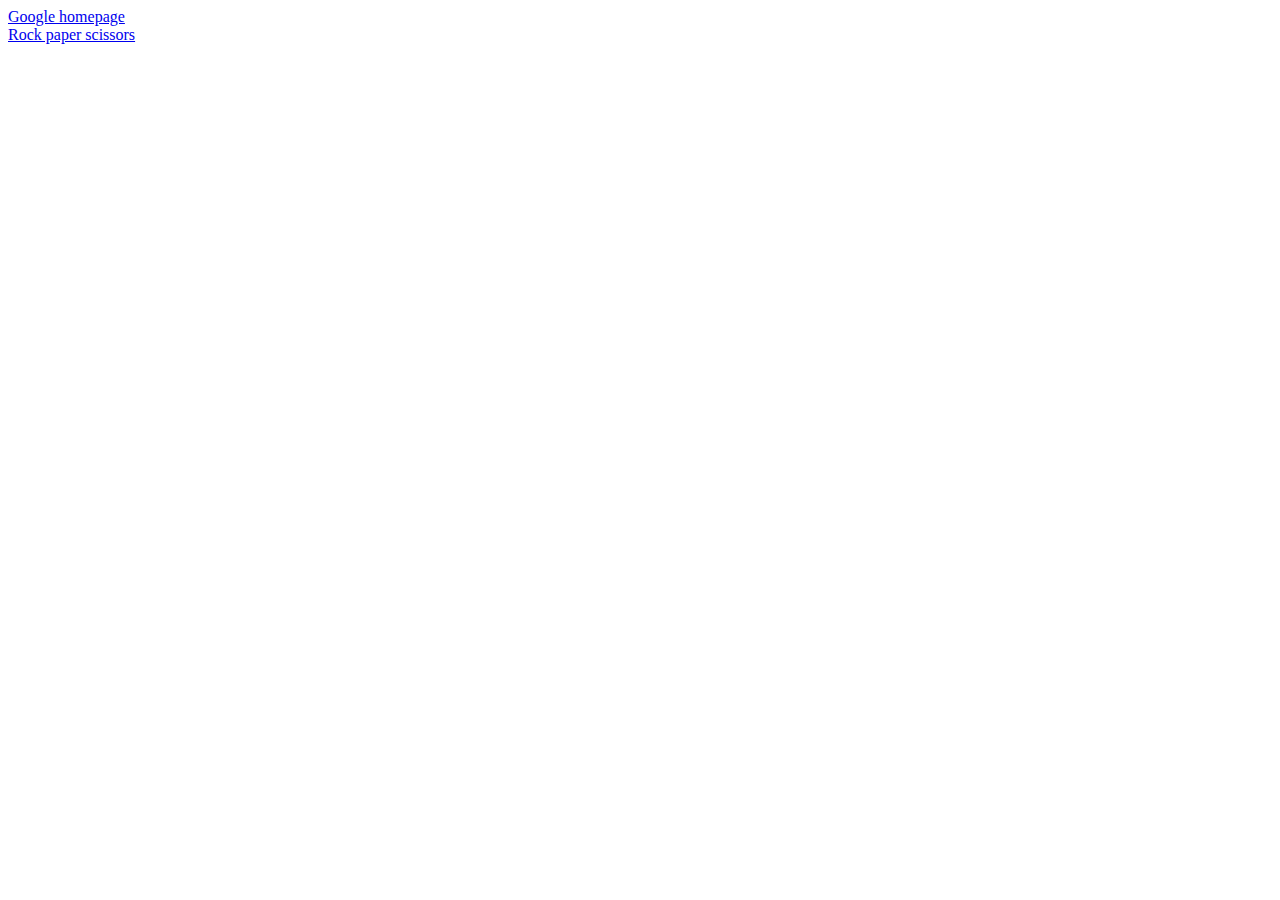
<file: index.html>
<html lang="en">
<head>
    <meta charset="UTF-8">
    <meta name="viewport" content="width=device-width, initial-scale=1.0">
    <title>Index</title>
</head>
<body>
    <a href="Google-Homepage/index.html">Google homepage</a> <br>
    <a href="rock-paper-scissors/rps.html">Rock paper scissors</a>
</body>
</html>
</file>
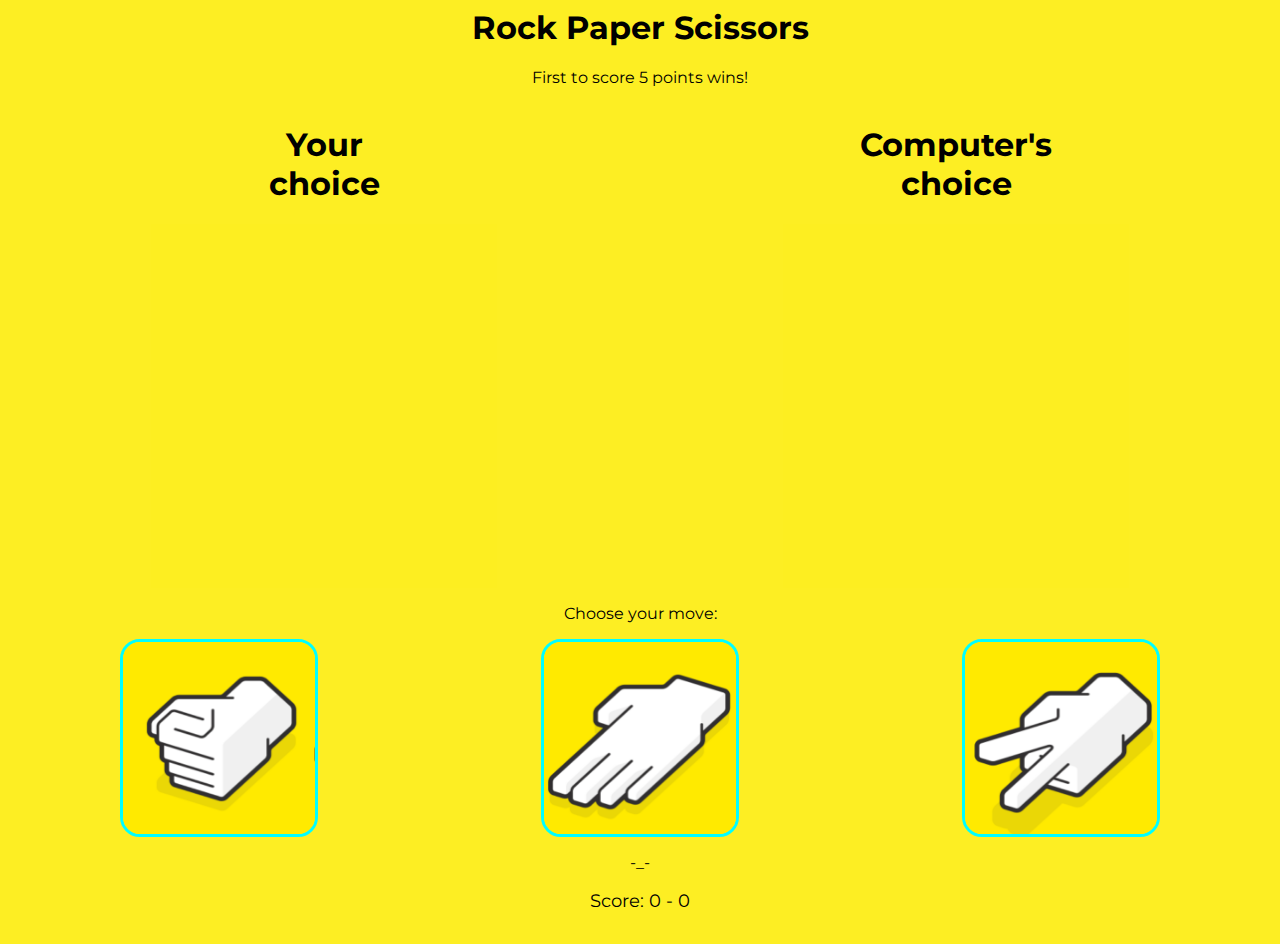
<file: rock-paper-scissors/rps.html>
<html lang="en">
<head>
    <meta charset="UTF-8">
    <meta name="viewport" content="width=device-width, initial-scale=1.0">
    <link rel="stylesheet" type="text/css" href="./rps.css">
    <link rel="preconnect" href="https://fonts.gstatic.com"> 
    <link href="https://fonts.googleapis.com/css2?family=Montserrat:wght@300&display=swap" rel="stylesheet">
    <title>Rock Paper Scissors</title>
</head>
<body>
    <h1>Rock Paper Scissors</h1>
    <p>First to score 5 points wins!</p>
    <div class="full">
        <div class="player">
            <div>
                <h1>Your <br> choice</h1>
            </div>
            <div id="playerOut" class="player_result">
                <img id="plyerOutImg" src="./images/nil.png">
            </div>
        </div>
        <div class="computer">
            <div>
                <h1>Computer's <br> choice</h1>
            </div>
            <div id="computerOut" class="computer_result">
                <img src="./images/nil.png">
            </div>
            <!-- <div class="computer_option">
                <img class="option" src="./images/r.png">
                <img class="option" src="./images/p.png">
                <img class="option" src="./images/s.png">
            </div> -->
        </div>
    </div>
    <p>Choose your move:</p>
    <div class="player_option">
        <img id="rock" class="option optionPlayer" src="./images/r.png">
        <img id="paper" class="option optionPlayer" src="./images/p.png">
        <img id="scissors" class="option optionPlayer" src="./images/s.png"">
    </div>
    <p id="log">-_-</p>
    <p id="temp">Score: 0 - 0</p>
    <p id="score"></p>
    <p id="score1"></p>
    <script src='rps.js'></script>
</body>
</html>
</file>
<file: rock-paper-scissors/rps.css>
body{
    background-color: #fdee23;
    font-family: 'Montserrat', sans-serif;
}

.full{
    display: flex;
    flex-direction: row;
    justify-content: space-around;
}

.player, .computer{
    display: flex;
    flex-direction: column;
    justify-content: space-between;
    align-items: center;
}

.computer_option, .player_option{
    display: flex;
    flex-direction: row;
    justify-content: space-around;
}

img{
    width: 100%;
    height: auto;
}

.option{
    width: 15vw;
    height: 15vw;
    border: 3px solid cyan;
    border-radius: 20px;
    align-self: center;
}

.optionPlayer:hover{
    border: 3px solid rgb(255, 83, 241);
}

p{
    text-align: center;
}

h1{
    text-align: center;
}

#score{
    font-size: xx-large;
}

#temp{
    font-size: large;
}
</file>
